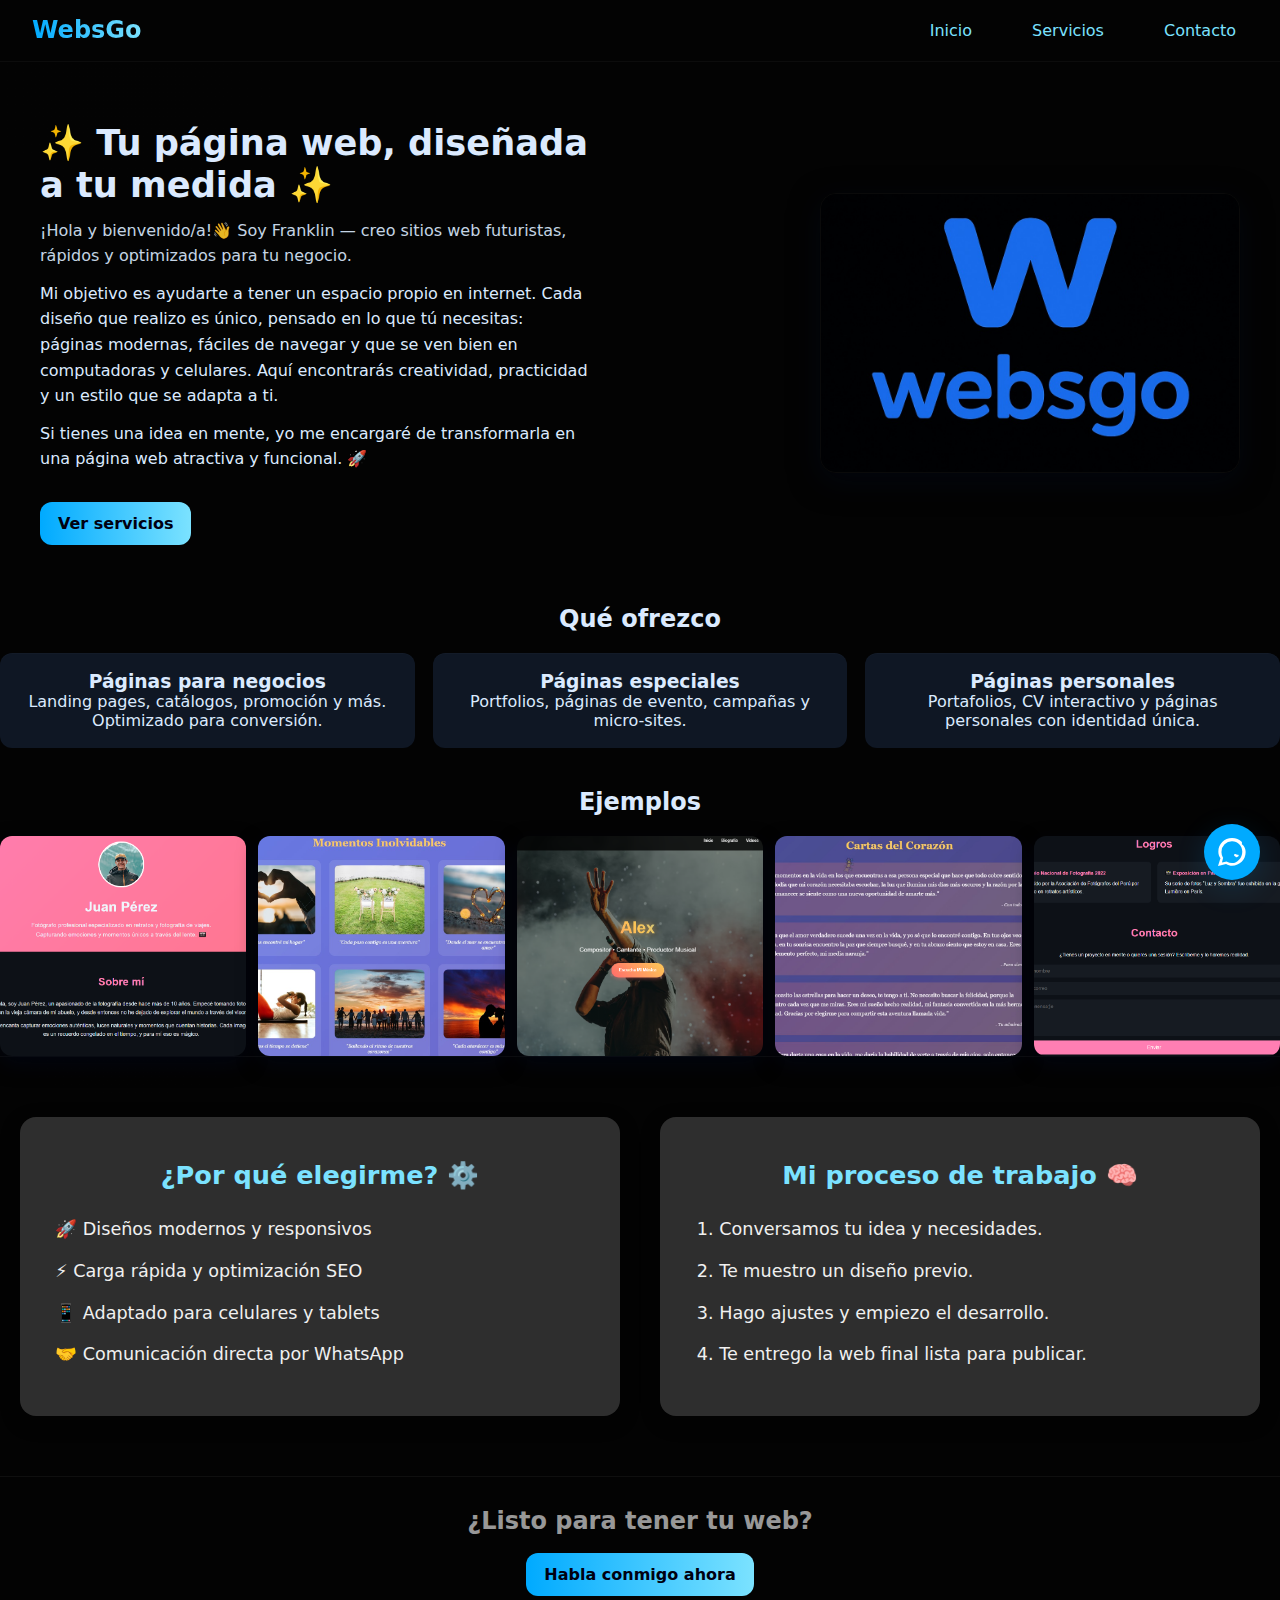
<file: index.html>
<html lang="es">
<head>
  <meta charset="utf-8" />
  <meta name="viewport" content="width=device-width, initial-scale=1" />
  <title>WebsGo — Página principal</title>
  <link rel="stylesheet" href="style-principal.css">
</head>
<body>
  <header class="site-header">
    <div class="logo">WebsGo</div>
    <nav>
  <a href="index.html" class="nav-link">Inicio</a>
  <div class="dropdown">
    <a href="servicios.html" class="nav-link">Servicios</a>
    <div class="dropdown-content">
      <a href="servicio1.html">Negocios</a>
      <a href="servicio2.html">Especiales</a>
      <a href="servicio3.html">Personales</a>
    </div>
  </div>
  <a href="contacto.html" class="nav-link">Contacto</a>
</nav>

  </header>

  <section class="hero">
    <div class="hero-inner">
      <div class="hero-text">
        <h1>✨ Tu página web, diseñada a tu medida ✨</h1>
        <p class="lead">¡Hola y bienvenido/a!👋 Soy Franklin — creo sitios web futuristas, rápidos y optimizados para tu negocio.</p>
        <p class="desc">Mi objetivo es ayudarte a tener un espacio propio en internet. Cada diseño que realizo es único, pensado en lo que tú necesitas: 
        páginas modernas, fáciles de navegar y que se ven bien en computadoras y celulares. Aquí encontrarás creatividad, practicidad y un estilo que se adapta a ti.</p>
        <p class="desc">Si tienes una idea en mente, yo me encargaré de transformarla en una página web atractiva y funcional. 🚀</p>
        <a class="btn-primary" href="servicios.html">Ver servicios</a>
      </div>

      <div class="hero-media">
        <div class="media-frame">
          <img src="assets/perfil.png" alt="Proyecto destacado" class="enhanced-img">
        </div>
      </div>
    </div>
  </section>

  <main class="container">
    <section class="features">
      <h2>Qué ofrezco</h2>
      <div class="grid">
        <article class="card">
          <h3>Páginas para negocios</h3>
          <p>Landing pages, catálogos, promoción y más. Optimizado para conversión.</p>
        </article>
        <article class="card">
          <h3>Páginas especiales</h3>
          <p>Portfolios, páginas de evento, campañas y micro-sites.</p>
        </article>
        <article class="card">
          <h3>Páginas personales</h3>
          <p>Portafolios, CV interactivo y páginas personales con identidad única.</p>
        </article>
      </div>
    </section>

    <section class="gallery">
      <h2>Ejemplos</h2>
      <div class="masonry" id="gallery">
        <img class="gallery-item" src="assets/portafolio1.png" alt="Ejemplo 1">
        <img class="gallery-item" src="assets/amor1.png" alt="Ejemplo 2">
        <img class="gallery-item" src="assets/musico2.png" alt="Ejemplo 3">
        <img class="gallery-item" src="assets/amor2.png" alt="Ejemplo 4">
        <img class="gallery-item" src="assets/portafolio3.png" alt="Ejemplo 5">
      </div>
    </section>

    <section class="ordenar1">
  <div class="bloque izquierda">
    <h2>¿Por qué elegirme? ⚙️</h2>
    <p>🚀 Diseños modernos y responsivos</p>         
    <p>⚡ Carga rápida y optimización SEO</p>
    <p>📱 Adaptado para celulares y tablets</p> 
    <p>🤝 Comunicación directa por WhatsApp</p>
  </div>

  <div class="bloque derecha">
    <h2>Mi proceso de trabajo 🧠</h2>
    <ol>
      <li>Conversamos tu idea y necesidades.</li>
      <li>Te muestro un diseño previo.</li>
      <li>Hago ajustes y empiezo el desarrollo.</li>
      <li>Te entrego la web final lista para publicar.</li>
    </ol>
  </div>
</section>

  <footer class="site-footer">
     <h2>¿Listo para tener tu web?</h2>
  <a href="contacto.html" class="btn-primary">Habla conmigo ahora</a>
  </footer>

  <a id="wa-float" href="https://wa.me/51914522586?text=Hola%20Franklin%2C%20quiero%20informaci%C3%B3n%20sobre%20tus%20servicios" target="_blank" rel="noopener" aria-label="WhatsApp">
    <svg viewBox="0 0 24 24" width="28" height="28" aria-hidden="true"><path fill="white" d="M20.5 3.5A11.9 11.9 0 0 0 12 0C5.4 0 .3 5.1.3 11.7c0 2 .6 3.9 1.8 5.6L0 24l6.9-1.8c1.6 1 3.4 1.5 5.1 1.5 6.6 0 11.7-5.1 11.7-11.7 0-2.6-1-5-3.2-6.6zM12 21.5c-1.5 0-3-.4-4.3-1.1l-.3-.2-4 .9 1-4.1-.2-.3A8.9 8.9 0 0 1 3 11.7 8.9 8.9 0 0 1 12 2.8c4.9 0 8.8 4 8.8 8.9S16.9 21.5 12 21.5z"></path><path fill="white" d="M17 14.6c-.3-.2-1.8-.9-2-.9-.2 0-.4-.1-.6.1-.1.1-.5.4-.6.5-.1.1-.2.2-.1.4.1.2.7.8.9 1 .2.2.4.3.6.5.2.2.4.3.6.2.2-.1.9-.3 1.1-.4.2-.1.4-.2.6-.4.2-.2.4-.6.2-.9-.2-.3-.5-.6-.7-.8z"></path></svg>
  </a>

<script src="script.js"></script>
</body>
</html>
</file>
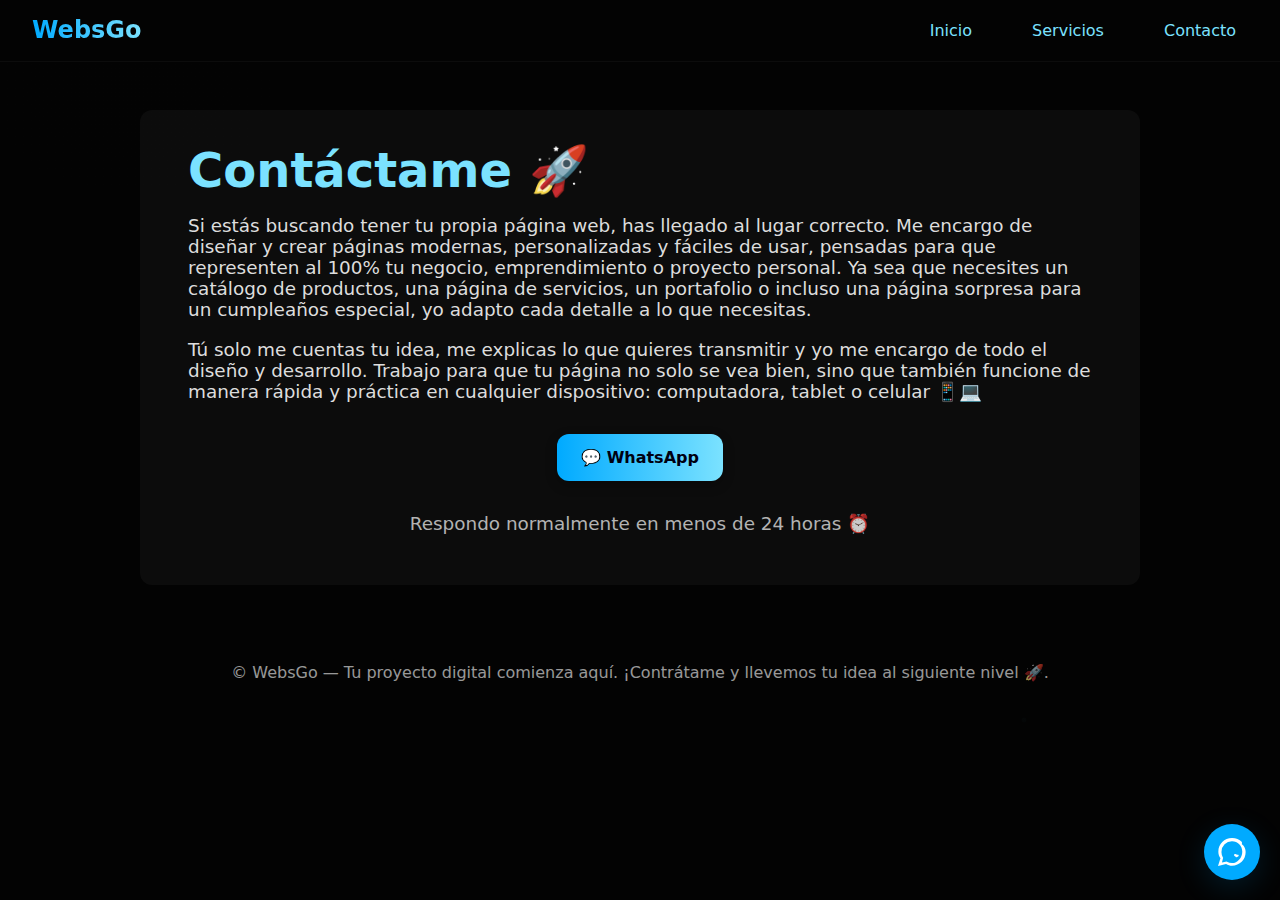
<file: contacto.html>
<html lang="es">
<head>
  <meta charset="utf-8" />
  <meta name="viewport" content="width=device-width, initial-scale=1" />
  <title>WebsGo — Contacto</title>
  <link rel="stylesheet" href="style-principal.css">
</head>
<body>
  <header class="site-header">
    <div class="logo">WebsGo</div>
    <nav>
  <a href="index.html" class="nav-link">Inicio</a>
  <div class="dropdown">
    <a href="servicios.html" class="nav-link">Servicios</a>
    <div class="dropdown-content">
      <a href="servicio1.html">Negocios</a>
      <a href="servicio2.html">Especiales</a>
      <a href="servicio3.html">Personales</a>
    </div>
  </div>
  <a href="contacto.html" class="nav-link">Contacto</a>
</nav>
  </header>

  <main class="contacto">
    <h1>Contáctame 🚀</h1>
    <p>Si estás buscando tener tu propia página web, has llegado al lugar correcto. 
        Me encargo de diseñar y crear páginas modernas, personalizadas y fáciles de usar, 
        pensadas para que representen al 100% tu negocio, emprendimiento o proyecto personal. 
        Ya sea que necesites un catálogo de productos, una página de servicios, un portafolio
        o incluso una página sorpresa para un cumpleaños especial, yo adapto cada detalle a lo que necesitas.</p>
    <p>Tú solo me cuentas tu idea, me explicas lo que quieres transmitir y yo me encargo de
         todo el diseño y desarrollo. Trabajo para que tu página no solo se vea bien, 
         sino que también funcione de manera rápida y práctica en cualquier dispositivo: computadora, 
         tablet o celular 📱💻</p>

    <div class="botones">
      <a href="https://wa.me/51914522586?text=Hola%20Franklin%2C%20quiero%20informaci%C3%B3n%20sobre%20tus%20servicios" target="_blank" class="btn-social">💬 WhatsApp</a>
    </div>
    <p style="margin-top:2rem;opacity:0.8;text-align:center;">Respondo normalmente en menos de 24 horas ⏰</p>
  </main>

  <footer class="site-footer">
    <p>© WebsGo — Tu proyecto digital comienza aquí. ¡Contrátame y llevemos tu idea al siguiente nivel 🚀.</p>
  </footer>

  <a id="wa-float" href="https://wa.me/51914522586?text=Hola%20Franklin%2C%20quiero%20informaci%C3%B3n%20sobre%20tus%20servicios" target="_blank" rel="noopener" aria-label="WhatsApp">
    <svg viewBox="0 0 24 24" width="28" height="28" aria-hidden="true">
      <path fill="white" d="M20.5 3.5A11.9 11.9 0 0 0 12 0C5.4 0 .3 5.1.3 11.7c0 2 .6 3.9 1.8 5.6L0 24l6.9-1.8c1.6 1 3.4 1.5 5.1 1.5 6.6 0 11.7-5.1 11.7-11.7 0-2.6-1-5-3.2-6.6zM12 21.5c-1.5 0-3-.4-4.3-1.1l-.3-.2-4 .9 1-4.1-.2-.3A8.9 8.9 0 0 1 3 11.7 8.9 8.9 0 0 1 12 2.8c4.9 0 8.8 4 8.8 8.9S16.9 21.5 12 21.5z"></path>
      <path fill="white" d="M17 14.6c-.3-.2-1.8-.9-2-.9-.2 0-.4-.1-.6.1-.1.1-.5.4-.6.5-.1.1-.2.2-.1.4.1.2.7.8.9 1 .2.2.4.3.6.5.2.2.4.3.6.2.2-.1.9-.3 1.1-.4.2-.1.4-.2.6-.4.2-.2.4-.6.2-.9-.2-.3-.5-.6-.7-.8z"></path>
    </svg>
  </a>
  <script src="script.js"></script>
</body>
</html>
</file>
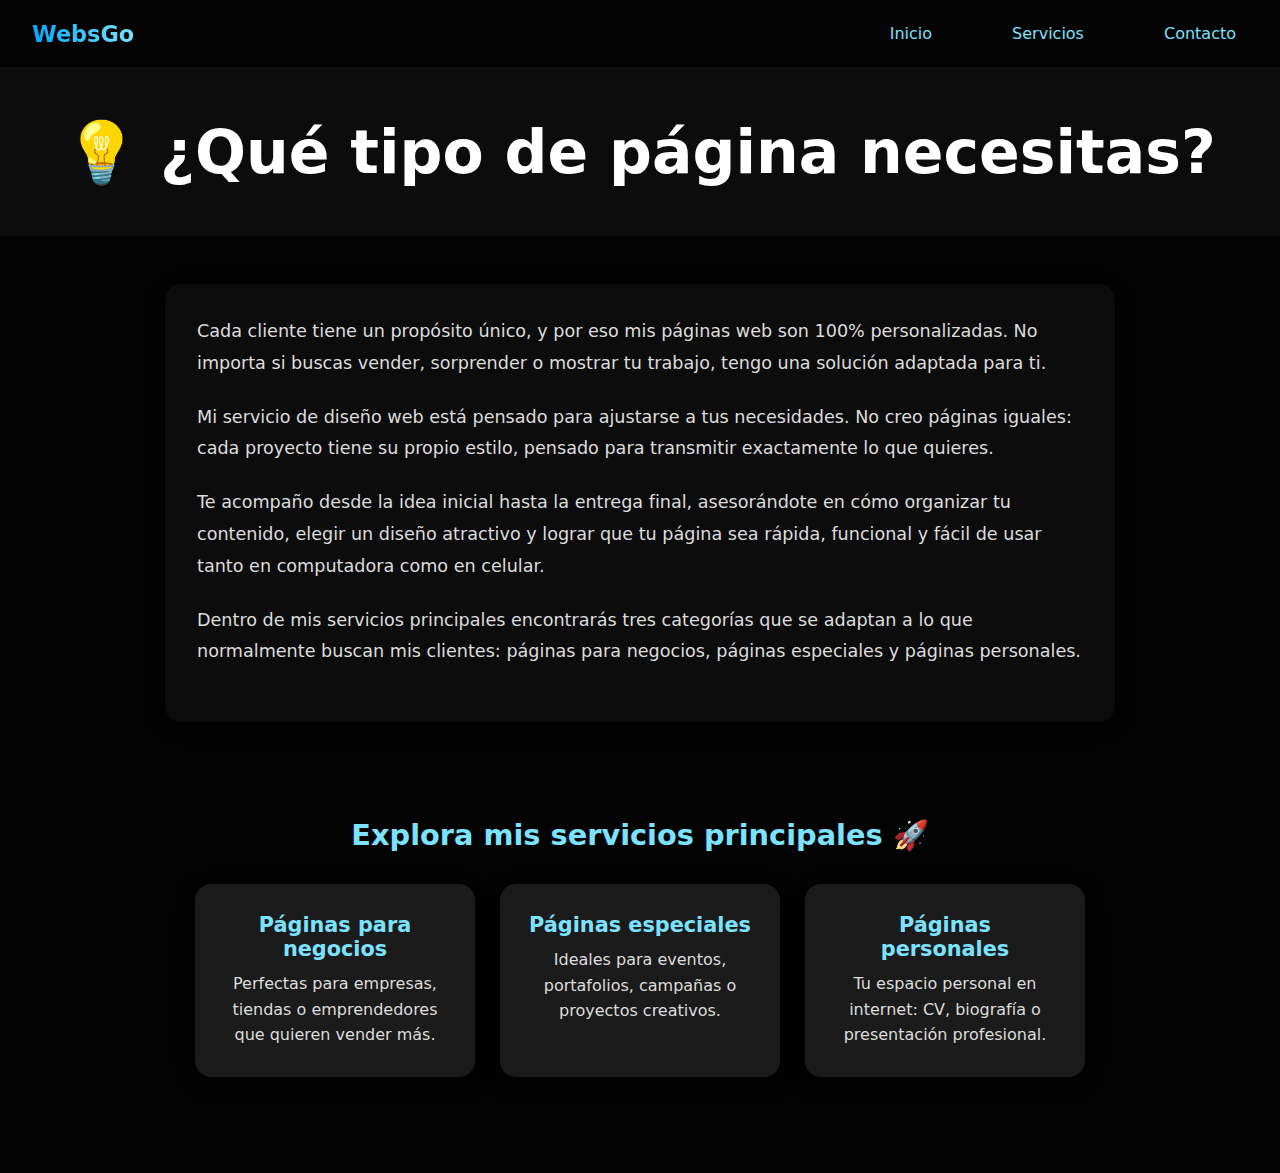
<file: servicios.html>
<html lang="es">
<head>
  <meta charset="utf-8">
  <meta name="viewport" content="width=device-width, initial-scale=1">
  <title>Servicios — WebsGo</title>
  <link rel="stylesheet" href="style-servicios.css">
</head>
<body>
  <header class="site-header">
    <h1>WebsGo</h1>
    <nav class="menu">
  <a href="index.html" class="nav-link">Inicio</a>
  <div class="dropdown">
    <a href="servicios.html" class="nav-link">Servicios</a>
    <div class="dropdown-content">
      <a href="servicio1.html">Páginas para negocios</a>
      <a href="servicio2.html">Páginas especiales</a>
      <a href="servicio3.html">Páginas personales</a>
    </div>
  </div>
  <a href="contacto.html" class="nav-link">Contacto</a>
</nav>
  </header>

  <section class="extra">
    <h1 class="titu">💡 ¿Qué tipo de página necesitas?</h1>
  </section>

  <main class="servicios-intro">
    <p>
      Cada cliente tiene un propósito único, y por eso mis páginas web son 100% personalizadas.  
      No importa si buscas vender, sorprender o mostrar tu trabajo, tengo una solución adaptada para ti.
    </p>
    <p>
      Mi servicio de diseño web está pensado para ajustarse a tus necesidades.  
      No creo páginas iguales: cada proyecto tiene su propio estilo, pensado para transmitir exactamente lo que quieres.
    </p>
    <p>
      Te acompaño desde la idea inicial hasta la entrega final, asesorándote en cómo organizar tu contenido,  
      elegir un diseño atractivo y lograr que tu página sea rápida, funcional y fácil de usar tanto en computadora como en celular.
    </p>
    <p>
      Dentro de mis servicios principales encontrarás tres categorías que se adaptan a lo que normalmente buscan mis clientes:
      páginas para negocios, páginas especiales y páginas personales.
    </p>
  </main>

  <section class="servicios-botones">
    <h2>Explora mis servicios principales 🚀</h2>
    <div class="botonera">
      <a href="servicio1.html" class="card-servicio">
        <h3>Páginas para negocios</h3>
        <p>Perfectas para empresas, tiendas o emprendedores que quieren vender más.</p>
      </a>

      <a href="servicio2.html" class="card-servicio">
        <h3>Páginas especiales</h3>
        <p>Ideales para eventos, portafolios, campañas o proyectos creativos.</p>
      </a>

      <a href="servicio3.html" class="card-servicio">
        <h3>Páginas personales</h3>
        <p>Tu espacio personal en internet: CV, biografía o presentación profesional.</p>
      </a>
    </div>
  </section>
  <script src="script.js"></script>
</body>
</html>
</file>
<file: style-principal.css>
:root{
  --bg:#030303;
  --panel:#0f1724;
  --blue-1:#00aaff;
  --cyan:#7be2ff;
  --glass: rgba(255,255,255,0.04);
  --accent: linear-gradient(90deg,var(--blue-1),var(--cyan));
  --fut-font: 'Inter', system-ui, -apple-system, 'Segoe UI', Roboto, 'Helvetica Neue', Arial;
}

*{box-sizing:border-box;margin:0;padding:0}
html,body{
  height:100%;
  font-family:var(--fut-font);
  background:radial-gradient(ellipse at 10% 10%, rgba(5,5,5,0.03), transparent 10%), var(--bg);
  color:#dbeafe;
}
a{color:var(--blue-1);text-decoration:none}

.site-header{
  display:flex;
  align-items:center;
  justify-content:space-between;
  background:var(--bg);
  padding:0.8rem 2rem;
  border-bottom:1px solid var(--glass);
  position:sticky;
  top:0;
  z-index:999;
  backdrop-filter:blur(6px);
}
.logo{
  font-size:1.5rem;
  font-weight:700;
  background:var(--accent);
  -webkit-background-clip:text;
  -webkit-text-fill-color:transparent;
}
.site-header nav{
  display:flex;
  gap:36px;
  align-items:center;
}
.site-header nav a{
  color:var(--cyan);
  font-weight:500;
  transition:0.3s;
}
.site-header nav a:hover{
  color:var(--blue-1);
  text-shadow:0 0 6px var(--cyan);
}

.hero{
  padding:60px 40px;
  text-align:left;
}
.hero-inner{
  display:flex;
  gap:40px;
  align-items:center;
  justify-content:space-between;
  flex-wrap:wrap;
}
.hero-text{
  max-width:550px;
}
.hero-text h1{
  font-size:2.2rem;
  margin-bottom:12px;
}
.hero-text p{
  margin-bottom:12px;
  line-height:1.6;
}
.lead{opacity:0.9}
.btn-primary{
  display:inline-block;
  margin-top:18px;
  padding:12px 18px;
  border-radius:12px;
  background:var(--accent);
  color:#001;
  backdrop-filter:blur(6px);
  font-weight:600;
  transition:0.3s;
}
.btn-primary:hover{
  opacity:0.9;
  transform:scale(1.05);
}

.media-frame{
  width:420px;
  max-width:100%;
  height:280px;
  border-radius:16px;
  overflow:hidden;
  box-shadow:0 8px 30px rgba(3,7,18,0.7);
  border:1px solid rgba(255,255,255,0.03);
  display:flex;
  align-items:center;
  justify-content:center;
}
.enhanced-img{
  width:100%;
  height:100%;
  object-fit:cover;
  transition:transform .6s cubic-bezier(.2,.9,.3,1), filter .4s;
}
.enhanced-img:hover{
  transform:scale(1.04);
  filter:brightness(1.06) saturate(1.02);
}

.features h2{
  margin-top:0;
  margin-bottom:20px;
  text-align:center;
}
.grid{
  display:grid;
  grid-template-columns:repeat(auto-fit,minmax(280px,1fr));
  gap:18px;
}
.card{
  background:var(--panel);
  padding:18px;
  border-radius:12px;
  box-shadow:inset 0 1px 0 rgba(255,255,255,0.02);
  text-align:center;
}

.gallery h2{
  margin:40px 0 20px;
  text-align:center;
}
.masonry{
  display:grid;
  grid-template-columns:repeat(auto-fit,minmax(180px,1fr));
  gap:12px;
}
.gallery-item{
  width:100%;
  height:220px;
  object-fit:cover;
  border-radius:12px;
  box-shadow:0 8px 20px rgba(2,6,23,0.6);
  transition:transform .45s, box-shadow .45s;
}
.gallery-item:hover{
  transform:translateY(-6px) scale(1.02);
  box-shadow:0 18px 40px rgba(0,170,255,0.12);
}

.about{
  text-align:center;
  margin-top:40px;
  padding:0 40px 40px;
  line-height:1.6;
}

.site-footer{
  padding:30px;
  text-align:center;
  color:rgba(255,255,255,0.6);
}

#wa-float{
  position:fixed;
  right:20px;
  bottom:20px;
  width:56px;
  height:56px;
  background:var(--blue-1);
  border-radius:50%;
  display:flex;
  align-items:center;
  justify-content:center;
  box-shadow:0 8px 30px rgba(0,170,255,0.15);
  z-index:999;
  transition:transform .2s, box-shadow .3s;
}
#wa-float:hover{
  transform:translateY(-6px);
  box-shadow:0 10px 35px rgba(0,170,255,0.25);
}

.contacto{
  max-width:1000px;
  margin:3rem auto;
  padding:2rem 3rem;
  background:var(--glass);
  border-radius:12px;
  text-align:left;
}
.contacto h1{
  font-size:3rem;
  margin-bottom:1rem;
  color:var(--cyan);
}
.contacto p{
  font-size:1.15rem;
  margin-bottom:1.2rem;
  color:#ddd;
}
.botones{
  margin-top:2rem;
  display:flex;
  justify-content:center;
  gap:20px;
  flex-wrap:wrap;
}
.btn-social{
  display:inline-block;
  padding:14px 24px;
  border-radius:12px;
  background:var(--accent);
  color:#001;
  font-weight:600;
  text-decoration:none;
  transition:.3s;
  box-shadow:0 4px 12px rgba(0,0,0,0.3);
}
.btn-social:hover{
  transform:scale(1.1);
  opacity:.95;
}

@media(max-width:900px){
  .hero-inner{flex-direction:column}
  .media-frame{width:100%;height:220px}
  .grid{grid-template-columns:repeat(2,1fr)}
}
@media(max-width:700px){
  .hero-text, .container, .about{padding:1rem 1.4rem;text-align:center}
}
@media(max-width:520px){
  .grid{grid-template-columns:1fr}
}

body::after{
  content:'';
  position:fixed;
  inset:0;
  pointer-events:none;
  background-image:radial-gradient(circle at 20% 20%, rgba(0,170,255,0.02) 0 2px, transparent 3px),
                    radial-gradient(circle at 80% 80%, rgba(123,226,255,0.02) 0 2px, transparent 3px);
  opacity:1;
}

.ordenar1 {
  display: flex;
  justify-content: center;
  align-items: flex-start;
  flex-wrap: wrap;
  gap: 40px;
  padding: 60px 20px;
  border-top: 1px solid rgba(255,255,255,0.05);
  border-bottom: 1px solid rgba(255,255,255,0.05);
  background: transparent; 
}

.ordenar1 .bloque {
  flex: 1 1 450px;
  background: #2e2e2e;
  padding: 2.2rem;
  border-radius: 16px;
  box-shadow: 0 6px 20px rgba(0,0,0,0.25);
  color: #f0f0f0;
  line-height: 1.8;
  transition: transform 0.3s ease, box-shadow 0.3s ease;
}

.ordenar1 .bloque:hover {
  transform: translateY(-6px);
  box-shadow: 0 10px 30px rgba(0,170,255,0.15);
}

.ordenar1 h2 {
  color: var(--cyan);
  margin-bottom: 1rem;
  text-align: center;
  font-size: 1.6rem; 
}

.ordenar1 p, 
.ordenar1 li {
  font-size: 1.1rem;
  margin-bottom: 10px;
}

.ordenar1 ol {
  padding-left: 1.5rem;
}

@media (max-width: 900px) {
  .ordenar1 {
    flex-direction: column;
    align-items: center;
  }
  .ordenar1 .bloque {
    max-width: 90%;
  }
}

.menu {
  display: flex;
  align-items: center;
  gap: 20px;
}

.dropdown {
  position: relative;
  display: inline-block;
}

.nav-link {
  color: var(--cyan);
  text-decoration: none;
  font-weight: 500;
  transition: 0.3s;
  padding: 8px 12px;
  border-radius: 6px;
}

.nav-link:hover,
.nav-link.active {
  color: var(--blue-1);
  text-shadow: 0 0 6px var(--cyan);
}

.dropdown-content {
  display: none;
  position: absolute;
  background: var(--panel);
  min-width: 240px;
  box-shadow: 0 8px 16px rgba(0,0,0,0.4);
  border-radius: 8px;
  padding: 10px 0;
  z-index: 1000;
  top: 100%;          
  left: 0;
}

.dropdown-content a {
  color: var(--cyan);
  padding: 10px 16px;
  text-decoration: none;
  display: block;
  transition: 0.3s;
}

.dropdown-content a:hover {
  background: rgba(255,255,255,0.05);
  color: var(--blue-1);
}

.dropdown:hover .dropdown-content {
  display: block;
}
</file>
<file: style-servicios.css>
:root {
  --bg:#030303;
  --blue-1:#00aaff;
  --cyan:#7be2ff;
  --glass: rgba(255,255,255,0.04);
  --accent: linear-gradient(90deg,var(--blue-1),var(--cyan));
  --fut-font: 'Inter', system-ui, 'Segoe UI', Roboto, Arial;
}

*{box-sizing:border-box;margin:0;padding:0}
body {
  font-family: var(--fut-font);
  background: var(--bg);
  color:#eee;
  margin:0;
}

header {
  background: var(--bg);
  display: flex;
  justify-content: space-between;
  align-items: center;
  padding: 1rem 2rem;
  border-bottom: 1px solid var(--glass);
  position: sticky;
  top: 0;
  z-index: 100;
}
header h1 {
  font-size: 1.4rem;
  font-weight: bold;
  background: var(--accent);
  -webkit-background-clip: text;
  -webkit-text-fill-color: transparent;
  margin: 0;
}
header nav a {
  color: var(--cyan);
  margin-left: 36px;
  text-decoration: none;
  font-weight: 500;
  transition: 0.3s;
}
header nav a:hover {
  color: var(--blue-1);
  text-shadow: 0 0 6px var(--cyan);
}

.extra {
  text-align: center;
  padding: 3rem 2rem;
  background: var(--glass);
  border-top: 1px solid var(--glass);
}
.extra .titu {
  font-size: 60px;
  margin: 0;
  color: #fff;
}

.posi {
  max-width: 1100px;
  margin: auto;
  padding: 2rem;
  line-height: 1.6;
} 

.linea {
  height: 10px;
  background: #1a1919;
  margin: 20px 0;
}

.galeria {
  display: flex;
  gap: 20px;
  flex-wrap: wrap;
  justify-content: center;
  padding: 20px 0;
}
.imagen {
  width: 500px;
  max-width: 100%;
  border-radius: 10px;
  box-shadow: 0 4px 12px rgba(0,0,0,0.3);
  cursor: pointer;
  transition: transform 0.3s;
  margin-bottom: 20px;
}
.imagen:hover { transform: scale(1.05); }

.overlay {
  position: fixed;
  top:0; left:0;
  width:100%; height:100%;
  background:rgba(0,0,0,0.85);
  display:none;
  justify-content:center;
  align-items:center;
  z-index:999;
}
.overlay img {
  max-width:90%;
  max-height:90%;
  border-radius:12px;
  box-shadow:0 8px 24px rgba(0,0,0,0.5);
}
.overlay.mostrar { display:flex; }

.btn-primary {
  display:inline-block;
  margin:18px 0;
  padding:12px 18px;
  border-radius:12px;
  background:var(--accent);
  color:#001;
  font-weight:600;
  text-decoration:none;
  transition:.3s;
}
.btn-primary:hover {
  opacity:0.9;
  transform:scale(1.05);
}

.listass {
  max-width: 1100px;
  margin: auto;
  padding-left: 3rem;   
  line-height: 1.7;
}

.servicios-intro {
  max-width: 950px;
  margin: 3rem auto;
  padding: 2rem;
  line-height: 1.8;
  font-size: 1.1rem;
  color: #ddd;
  text-align:left;
  background: var(--glass);
  border-radius: 16px;
  box-shadow: 0 4px 20px rgba(0,0,0,0.25);
}

.servicios-intro p {
  margin-bottom: 1.4rem;
}

.servicios-botones {
  text-align: center;
  margin: 4rem auto;
  padding: 2rem;
}

.servicios-botones h2 {
  color: var(--cyan);
  margin-bottom: 2rem;
  font-size: 1.8rem;
}

.botonera {
  display: flex;
  justify-content: center;
  flex-wrap: wrap;
  gap: 25px;
}

.card-servicio {
  background: #1b1b1b;
  border-radius: 16px;
  padding: 1.8rem;
  text-align: center;
  color: #fff;
  text-decoration: none;
  width: 280px;
  transition: transform 0.3s ease, box-shadow 0.3s ease, background 0.3s ease;
  box-shadow: 0 6px 20px rgba(0,0,0,0.4);
}

.card-servicio:hover {
  transform: translateY(-8px);
  background: var(--panel);
  box-shadow: 0 10px 30px rgba(0,170,255,0.15);
}

.card-servicio h3 {
  color: var(--cyan);
  margin-bottom: 10px;
  font-size: 1.3rem;
}

.card-servicio p {
  color: #ddd;
  font-size: 1rem;
  line-height: 1.6;
}

.menu {
  display: flex;
  align-items: center;
  gap: 20px;
}

.dropdown {
  position: relative;
  display: inline-block;
}

.nav-link {
  color: var(--cyan);
  text-decoration: none;
  font-weight: 500;
  transition: 0.3s;
  padding: 8px 12px;
  border-radius: 6px;
}

.nav-link:hover,
.nav-link.active {
  color: var(--blue-1);
  text-shadow: 0 0 6px var(--cyan);
}

.dropdown-content {
  display: none;
  position: absolute;
  background: var(--panel);
  min-width: 240px;
  box-shadow: 0 8px 16px rgba(0,0,0,0.4);
  border-radius: 8px;
  padding: 10px 0;
  z-index: 1000;
  top: 100%;          
  left: 0;
}

.dropdown-content a {
  color: var(--cyan);
  padding: 10px 16px;
  text-decoration: none;
  display: block;
  transition: 0.3s;
}

.dropdown-content a:hover {
  background: rgba(255,255,255,0.05);
  color: var(--blue-1);
}

.dropdown:hover .dropdown-content {
  display: block;
}
</file>
